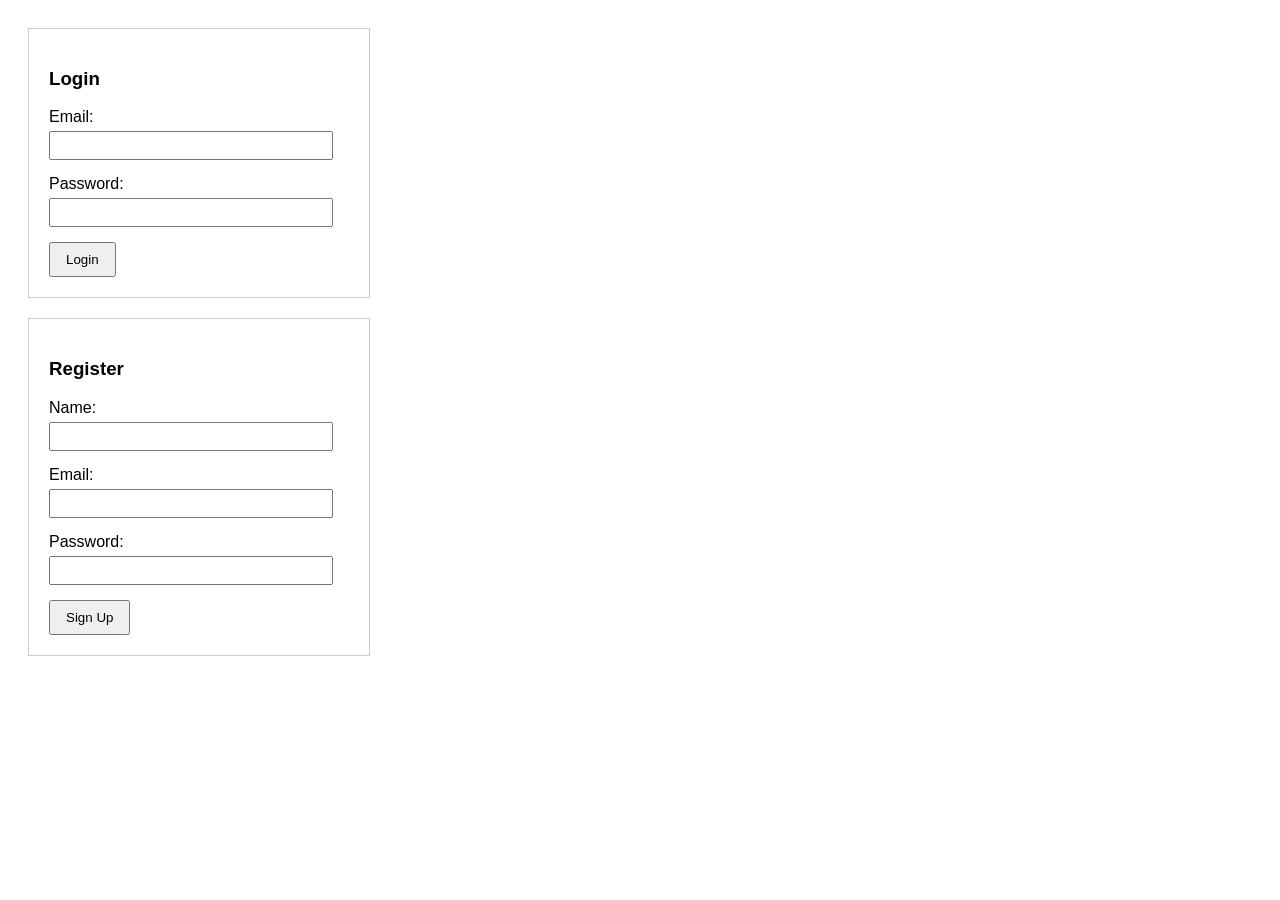
<file: login registration/index.html>
<!DOCTYPE html>
<html>
<head>
    <title>Login & Signup</title>
    <style>
        body { 
            font-family: sans-serif; 
            padding: 20px; 
        }
        .form-box { 
            border: 1px solid #ccc; 
            padding: 20px; 
            width: 300px; 
            margin-bottom: 20px; 
        }
        input { 
            display: block; 
            margin-top: 5px;
            margin-bottom: 15px; 
            width: 90%; 
            padding: 5px; 
        }
        button { 
            padding: 8px 15px; 
            cursor: pointer;
        }
    </style>
</head>
<body>

    <div class="form-box">
        <h3>Login</h3>
        <form>
            <label>Email:</label>
            <input type="email" required>
            
            <label>Password:</label>
            <input type="password" required>
            
            <button type="submit">Login</button>
        </form>
    </div>

    <div class="form-box">
        <h3>Register</h3>
        <form>
            <label>Name:</label>
            <input type="text" required>

            <label>Email:</label>
            <input type="email" required>
            
            <label>Password:</label>
            <input type="password" required>
            
            <button type="submit">Sign Up</button>
        </form>
    </div>

</body>
</html>
</file>
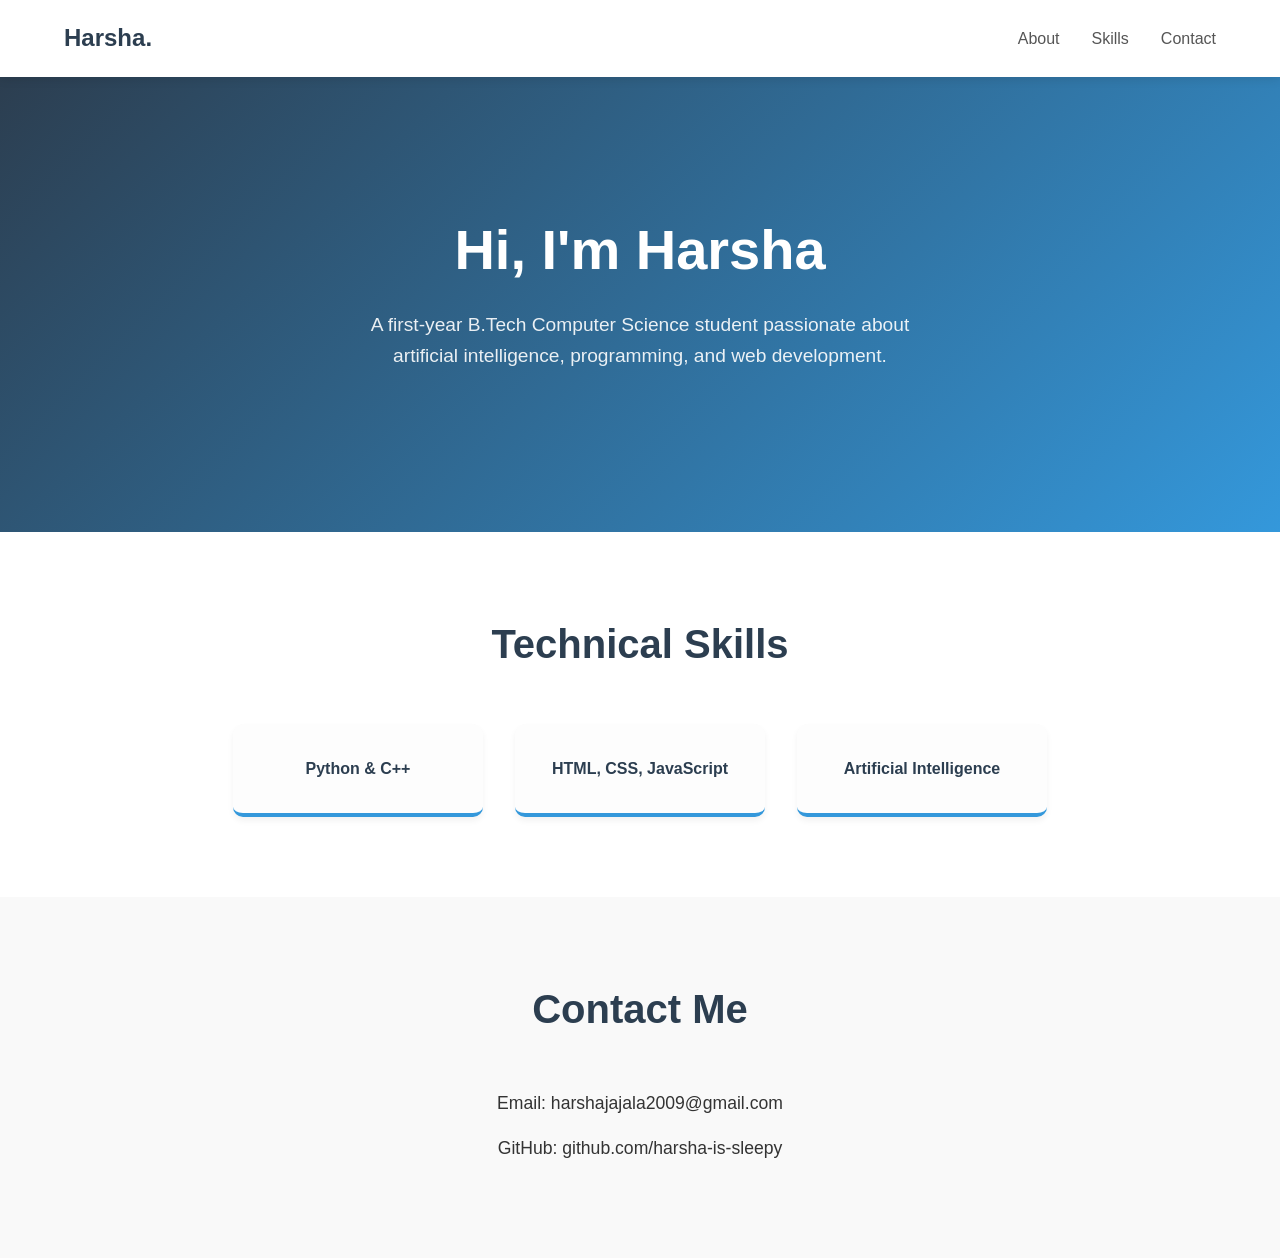
<file: portfolio/index.html>
<!DOCTYPE html>
<html lang="en">
<head>
    <meta charset="UTF-8">
    <meta name="viewport" content="width=device-width, initial-scale=1.0">
    <title>Harsha | Portfolio</title>
    <link rel="stylesheet" href="style.css">
</head>
<body>
    <header>
        <nav>
            <div class="logo">Harsha.</div>
            <ul>
                <li><a href="#about">About</a></li>
                <li><a href="#skills">Skills</a></li>
                <li><a href="#contact">Contact</a></li>
            </ul>
        </nav>
    </header>

    <section id="about" class="hero">
        <h1>Hi, I'm Harsha</h1>
        <p>A first-year B.Tech Computer Science student passionate about artificial intelligence, programming, and web development.</p>
    </section>

    <section id="skills">
        <h2>Technical Skills</h2>
        <div class="skill-grid">
            <div class="skill-card">Python & C++</div>
            <div class="skill-card">HTML, CSS, JavaScript</div>
            <div class="skill-card">Artificial Intelligence</div>
        </div>
    </section>

    <section id="contact">
        <h2>Contact Me</h2>
        <p>Email: harshajajala2009@gmail.com</p>
        <p>GitHub: github.com/harsha-is-sleepy</p>
    </section>

</body>
</html>
</file>
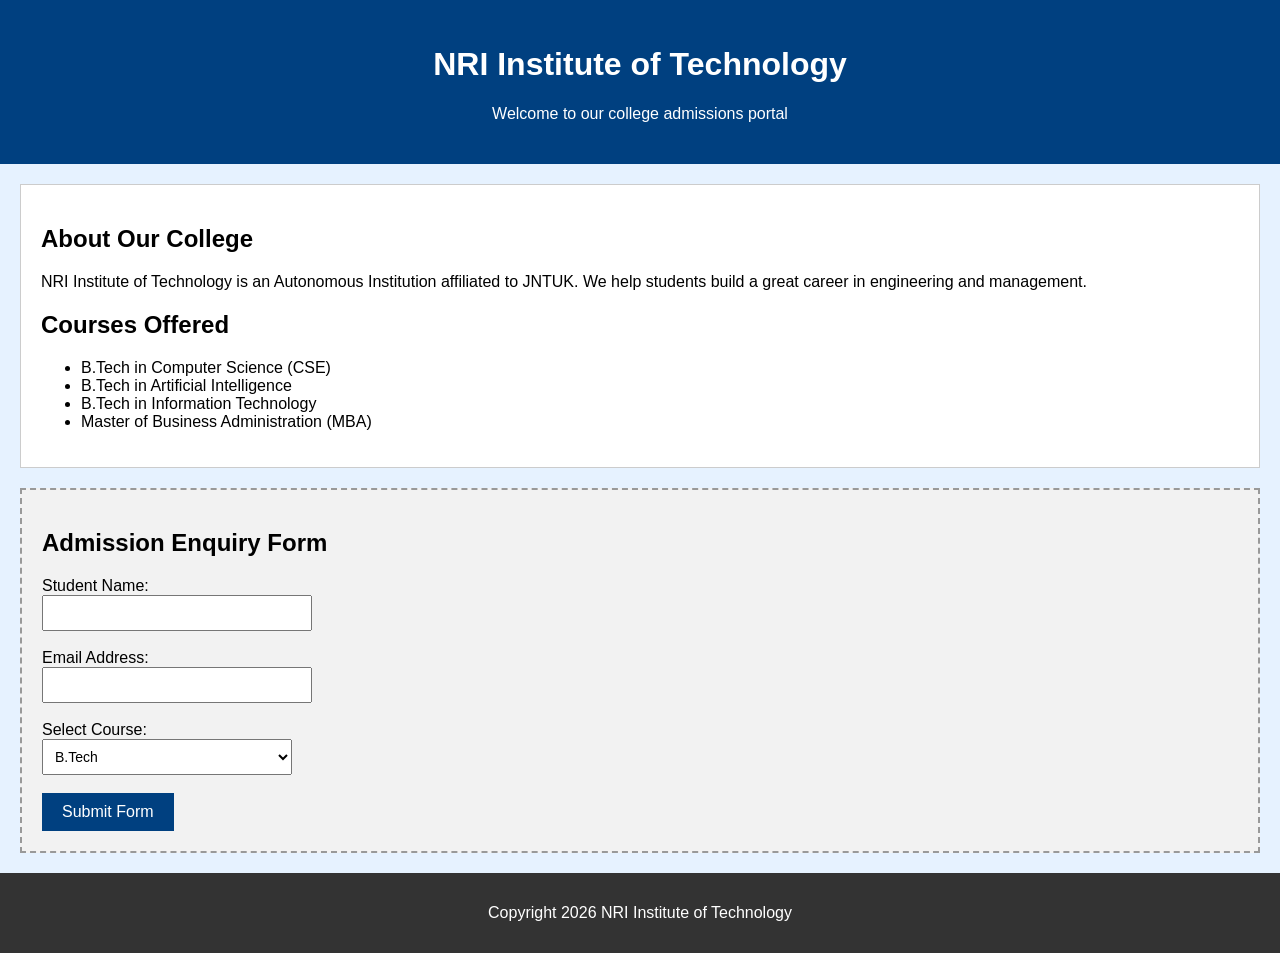
<file: webdev assignment/index.html>
<!DOCTYPE html>
<html>
<head>
    <title>NRI Institute of Technology</title>
    <link rel="stylesheet" href="style.css">
</head>
<body>

    <div class="header">
        <h1>NRI Institute of Technology</h1>
        <p>Welcome to our college admissions portal</p>
    </div>

    <div class="content">
        <h2>About Our College</h2>
        <p>NRI Institute of Technology is an Autonomous Institution affiliated to JNTUK. We help students build a great career in engineering and management.</p>

        <h2>Courses Offered</h2>
        <ul>
            <li>B.Tech in Computer Science (CSE)</li>
            <li>B.Tech in Artificial Intelligence</li>
            <li>B.Tech in Information Technology</li>
            <li>Master of Business Administration (MBA)</li>
        </ul>
    </div>

    <div class="form-container">
        <h2>Admission Enquiry Form</h2>
        <form>
            <label>Student Name:</label><br>
            <input type="text"><br><br>

            <label>Email Address:</label><br>
            <input type="email"><br><br>

            <label>Select Course:</label><br>
            <select>
                <option>B.Tech</option>
                <option>M.Tech</option>
                <option>MBA</option>
            </select><br><br>

            <button type="submit">Submit Form</button>
        </form>
    </div>

    <div class="footer">
        <p>Copyright 2026 NRI Institute of Technology</p>
    </div>

</body>
</html>
</file>
<file: portfolio/style.css>
* {
    margin: 0;
    padding: 0;
    box-sizing: border-box;
    font-family: 'Segoe UI', Tahoma, Geneva, Verdana, sans-serif;
}

body {
    line-height: 1.6;
    color: #333;
    background-color: #f9f9f9;
}

header {
    background: #fff;
    padding: 1.2rem 5%;
    box-shadow: 0 2px 10px rgba(0,0,0,0.1);
    position: sticky;
    top: 0;
    z-index: 100;
}

nav {
    display: flex;
    justify-content: space-between;
    align-items: center;
}

.logo {
    font-size: 1.5rem;
    font-weight: bold;
    color: #2c3e50;
}

nav ul {
    list-style: none;
    display: flex;
    gap: 2rem;
}

nav a {
    text-decoration: none;
    color: #555;
    font-weight: 500;
}

section {
    padding: 5rem 5%;
}

.hero {
    text-align: center;
    background: linear-gradient(135deg, #2c3e50, #3498db);
    color: #fff;
    padding: 8rem 5%;
}

.hero h1 {
    font-size: 3.5rem;
    margin-bottom: 1rem;
}

.hero p {
    font-size: 1.2rem;
    margin-bottom: 2rem;
    max-width: 600px;
    margin-left: auto;
    margin-right: auto;
    opacity: 0.9;
}

.btn {
    display: inline-block;
    padding: 0.8rem 2.5rem;
    background: #fff;
    color: #2c3e50;
    text-decoration: none;
    border-radius: 25px;
    font-weight: bold;
}


#skills {
    background: #fff;
    text-align: center;
}

#skills h2, #contact h2 {
    font-size: 2.5rem;
    margin-bottom: 3rem;
    color: #2c3e50;
}

.skill-grid {
    display: flex;
    justify-content: center;
    gap: 2rem;
}

.skill-card {
    background: #fdfdfd;
    padding: 2rem;
    border-radius: 10px;
    border-bottom: 4px solid #3498db;
    box-shadow: 0 4px 6px rgba(0,0,0,0.05);
    min-width: 250px;
    font-weight: 600;
    color: #2c3e50;
}


#contact {
    text-align: center;
    background: #f9f9f9;
}

#contact p {
    font-size: 1.1rem;
    margin-bottom: 1rem;
}

footer {
    text-align: center;
    padding: 2rem;
    background: #2c3e50;
    color: #fff;
}
</file>
<file: webdev assignment/style.css>
body {
    font-family: Arial, sans-serif;
    background-color: #e6f2ff; 
    margin: 0;
    padding: 0;
}

.header {
    background-color: #004080; 
    color: white;
    text-align: center;
    padding: 25px;
}

.content {
    background-color: white;
    margin: 20px;
    padding: 20px;
    border: 1px solid #cccccc;
}

.form-container {
    background-color: #f2f2f2; 
    margin: 20px;
    padding: 20px;
    border: 2px dashed #999999;
}

input, select {
    width: 250px;
    padding: 8px;
    font-size: 14px;
}

button {
    background-color: #004080;
    color: white;
    padding: 10px 20px;
    border: none;
    font-size: 16px;
}

.footer {
    background-color: #333333;
    color: white;
    text-align: center;
    padding: 15px;
    margin-top: 20px;
}
</file>
